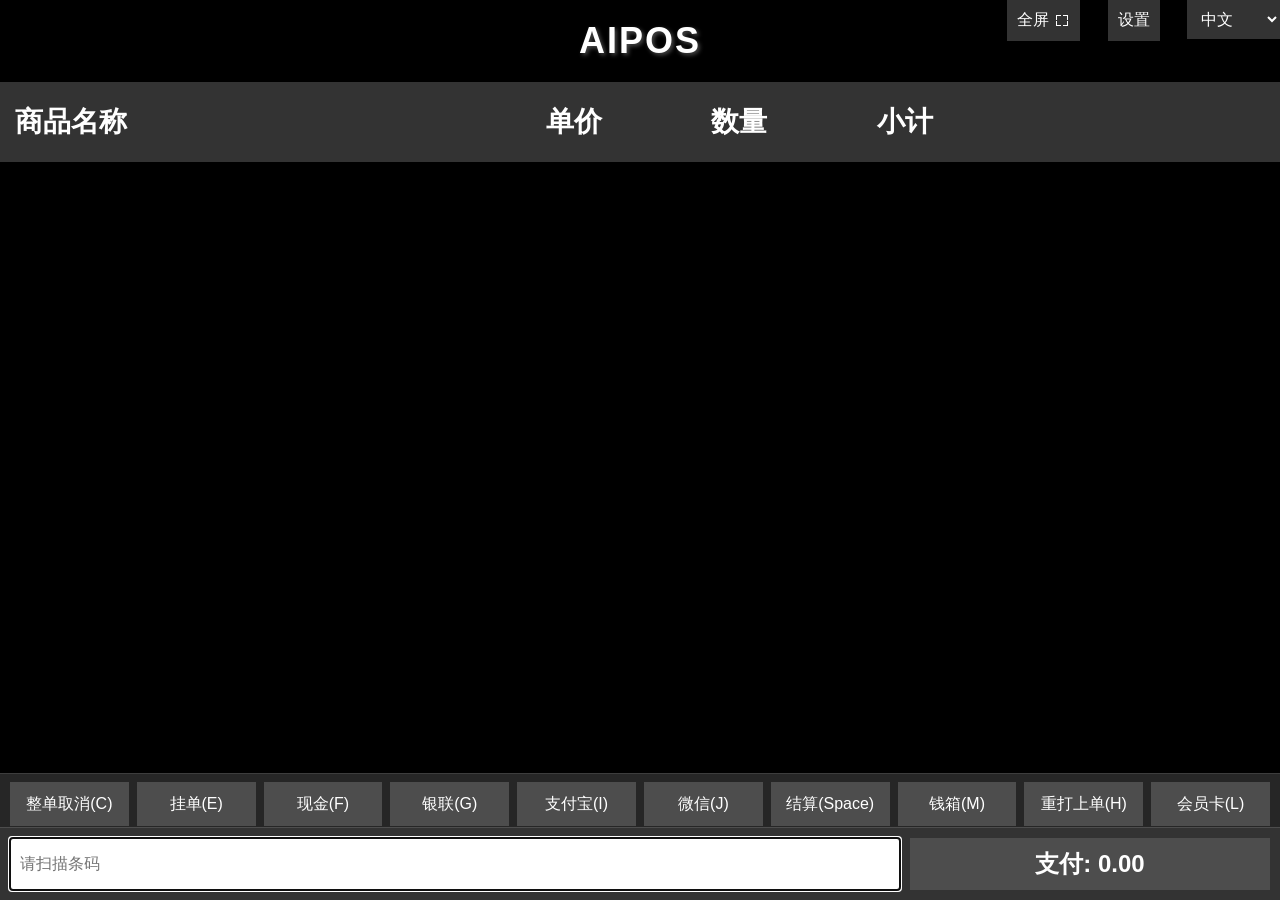
<file: aipos.html>
<!DOCTYPE html>
<html lang="zh">
<head>
    <meta charset="UTF-8">
    <meta name="viewport" content="width=device-width, initial-scale=1.0">
    <title>AIPOS</title>
    <style>
        * {
            margin: 0;
            padding: 0;
            box-sizing: border-box;
            font-family: "Microsoft YaHei", "SimHei", sans-serif;
        }

        body {
            background-color: #000000;
            color: #ffffff;
            min-height: 100vh;
            display: flex;
            flex-direction: column;
            overflow: hidden;
        }

        .header {
            padding: 10px 20px;
            display: flex;
            justify-content: space-between;
            align-items: center;
            background-color: #000000;
        }

        .title {
            font-size: 36px;
            font-weight: bold;
            text-align: center;
            flex-grow: 1;
            color: #ffffff;
            text-shadow: 2px 2px 4px rgba(255, 255, 255, 0.3);
            letter-spacing: 2px;
            padding: 10px 0;
        }

        .language-selector {
            position: absolute;
            right: 0;
            top: 0;
            background-color: #333333;
            color: white;
            border: none;
            padding: 10px;
            font-size: 16px;
            cursor: pointer;
        }

        .fullscreen-btn {
            position: absolute;
            right: 200px;
            top: 0;
            background-color: #333333;
            color: white;
            border: none;
            padding: 10px;
            font-size: 16px;
            cursor: pointer;
            display: flex;
            align-items: center;
            gap: 5px;
        }

        .fullscreen-btn:hover {
            background-color: #4d4d4d;
        }

        .scale-settings-btn {
            position: absolute;
            right: 120px;
            top: 0;
            background-color: #333333;
            color: white;
            border: none;
            padding: 10px;
            font-size: 16px;
            cursor: pointer;
        }

        .scale-settings-btn:hover {
            background-color: #4d4d4d;
        }

        .main-content {
            flex: 1;
            display: flex;
            flex-direction: column;
            background-color: #000000;
            position: relative;
            height: calc(100vh - 60px); /* 减去header的高度 */
        }

        .product-list {
            flex: 1;
            overflow-y: auto;
            background-color: #000000;
            padding-bottom: 130px; /* 为操作区和底部输入区留出空间 */
        }

        .product-header {
            display: grid;
            grid-template-columns: 1.6fr 0.5fr 0.5fr 1.2fr;
            padding: 0 5px 0 15px;
            background-color: #333333;
            font-size: 28px;
            font-weight: bold;
            position: sticky;
            top: 0;
            height: 80px;
            line-height: 80px;
            text-align: left;
        }

        .product-item {
            display: grid;
            grid-template-columns: 1.6fr 0.5fr 0.5fr 1.2fr;
            padding: 0 5px 0 15px;
            background-color: #4d4d4d;
            border-bottom: 1px solid #333333;
            font-size: 20px;
            height: 60px;
            line-height: 60px;
            text-align: left;
        }

        .product-item:nth-child(odd) {
            background-color: #404040;
        }

        .product-item.selected-item {
            background-color: #5f7f2f;
            outline: 2px solid #a4d34f;
        }

        .bottom-section {
            display: flex;
            padding: 10px;
            background-color: #333333;
            border-top: 1px solid #4d4d4d;
            position: fixed;
            bottom: 0;
            left: 0;
            right: 0;
            z-index: 100;
        }

        .action-section {
            display: flex;
            flex-wrap: wrap;
            gap: 8px;
            padding: 8px 10px;
            background-color: #262626;
            border-top: 1px solid #3d3d3d;
            position: fixed;
            bottom: 66px;
            left: 0;
            right: 0;
            z-index: 99;
        }

        .action-button {
            flex: 1;
            height: 44px;
            border: none;
            background-color: #4d4d4d;
            color: #ffffff;
            font-size: 16px;
            cursor: pointer;
        }


        .action-button:hover {
            background-color: #666666;
        }

        .barcode-input {
            flex: 1;
            padding: 10px;
            font-size: 16px;
            background-color: #ffffff;
            border: none;
            margin-right: 10px;
        }

        .total-section {
            display: flex;
            align-items: center;
            padding: 10px 20px;
            font-size: 24px;
            background-color: #4d4d4d;
            min-width: 360px;
            font-weight: bold;
            justify-content: center;
        }

        .modal {
            display: none;
            position: fixed;
            top: 0;
            left: 0;
            width: 100%;
            height: 100%;
            background-color: rgba(0, 0, 0, 0.7);
            justify-content: center;
            align-items: center;
        }

        .modal-content {
            background-color: #333333;
            padding: 20px;
            border-radius: 4px;
            width: 300px;
        }

        .modal-title {
            font-size: 18px;
            margin-bottom: 15px;
            text-align: center;
        }

        .modal-message {
            font-size: 16px;
            margin-bottom: 15px;
            text-align: center;
        }

        .modal-input {
            width: 100%;
            padding: 10px;
            border: none;
            border-radius: 4px;
            margin-bottom: 15px;
            font-size: 16px;
        }

        .modal-buttons {
            display: flex;
            justify-content: center;
            gap: 10px;
        }

        .modal-button {
            padding: 8px 15px;
            border: none;
            background-color: #4d4d4d;
            color: white;
            cursor: pointer;
            font-size: 14px;
        }

        .modal-button:hover {
            background-color: #666666;
        }

        .error-toast {
            display: none;
            position: fixed;
            top: 50%;
            left: 50%;
            transform: translate(-50%, -50%);
            background-color: rgba(255, 0, 0, 0.8);
            color: white;
            padding: 40px 72px;
            border-radius: 10px;
            font-size: 32px;
            line-height: 1.35;
            z-index: 1000;
            text-align: center;
            min-width: 520px;
            max-width: min(92vw, 900px);
            box-sizing: border-box;
        }

        /* 移动端响应式样式 */
        @media screen and (max-width: 768px) {
            .title {
                font-size: 24px;
                padding: 5px 0;
            }

            .fullscreen-btn {
                right: 150px;
                padding: 8px;
                font-size: 14px;
            }

            .scale-settings-btn {
                right: 80px;
                padding: 8px;
                font-size: 14px;
            }

            .language-selector {
                padding: 8px;
                font-size: 14px;
            }

            .product-header {
                grid-template-columns: 1.2fr 0.8fr 0.8fr 0.8fr;
                font-size: 16px;
                height: 50px;
                line-height: 50px;
                padding: 0 2px 0 8px;
            }

            .product-item {
                grid-template-columns: 1.2fr 0.8fr 0.8fr 0.8fr;
                font-size: 14px;
                height: 40px;
                line-height: 40px;
                padding: 0 2px 0 8px;
            }

            .bottom-section {
                padding: 5px;
            }

            .action-section {
                bottom: 56px;
                gap: 5px;
                padding: 5px;
            }

            .action-button {
                height: 38px;
                font-size: 12px;
            }


            .barcode-input {
                padding: 8px;
                font-size: 14px;
                margin-right: 5px;
            }

            .total-section {
                padding: 8px 10px;
                font-size: 18px;
                min-width: 120px;
            }

            .modal-content {
                width: 90%;
                max-width: 300px;
            }

            .modal-title {
                font-size: 16px;
            }

            .modal-message {
                font-size: 14px;
            }

            .modal-button {
                padding: 6px 12px;
                font-size: 12px;
            }

            .error-toast {
                font-size: 28px;
                padding: 32px 40px;
                min-width: 340px;
                max-width: 94vw;
            }

            .main-content {
                height: calc(100vh - 50px); /* 移动端header更小 */
            }

            .product-list {
                padding-bottom: 110px; /* 移动端预留两行底部区域 */
            }
        }

        /* 超小屏幕适配 */
        @media screen and (max-width: 480px) {
            .product-header {
                grid-template-columns: 1fr 0.8fr 0.8fr 0.8fr;
                font-size: 14px;
            }

            .product-item {
                grid-template-columns: 1fr 0.8fr 0.8fr 0.8fr;
                font-size: 12px;
            }

            .total-section {
                min-width: 100px;
                font-size: 16px;
            }
        }
    </style>
</head>
<body>
    <div class="header">
        <div class="title">AIPOS</div>
        <button class="fullscreen-btn" id="fullscreenBtn">
            <span>全屏</span>
            <svg width="16" height="16" viewBox="0 0 16 16" fill="none" xmlns="http://www.w3.org/2000/svg">
                <path d="M3 3h4V2H2v5h1V3zm10 0h-4V2h5v5h-1V3zM3 13H2v-5h1v4h4v1H3zm10 0h-4v-1h4v-4h1v5h-1z" fill="currentColor"/>
            </svg>
        </button>
        <button class="scale-settings-btn" id="scaleSettingsBtn">设置</button>
        <select class="language-selector" id="languageSelect">
            <option value="中文">中文</option>
            <option value="English">English</option>
        </select>
    </div>

    <div class="main-content">
        <div class="product-list">
            <div class="product-header">
                <div>品名</div>
                <div>单价</div>
                <div>数量/重量</div>
                <div>小计</div>
            </div>
            <div id="productList"></div>
        </div>

        <div class="action-section">
            <button class="action-button" id="btnCancelOrder">整单取消(C)</button>
            <button class="action-button" id="btnHoldOrder">挂单(E)</button>
            <button class="action-button" id="btnCashPay">现金(F)</button>
            <button class="action-button" id="btnUnionPay">银联(G)</button>
            <button class="action-button" id="btnAlipay">支付宝(I)</button>
            <button class="action-button" id="btnWechatPay">微信(J)</button>
            <button class="action-button" id="btnSettle">结算(Space)</button>
            <button class="action-button" id="btnCashDrawer">钱箱(M)</button>
            <button class="action-button" id="btnReprintLast">重打上单(H)</button>
            <button class="action-button" id="btnMemberCard">会员卡(L)</button>
        </div>

        <div class="bottom-section">
            <input type="text" class="barcode-input" id="barcodeInput" placeholder="请扫描或输入条码" autofocus>
            <div class="total-section" id="totalAmount">支付: ¥0.00</div>
        </div>
    </div>

    <div class="modal" id="paymentModal">
        <div class="modal-content">
            <div class="modal-title" id="paymentModalTitle">支付确认</div>
            <div class="modal-message" id="paymentModalMessage">请扫码支付</div>
            <div class="modal-buttons">
                <button class="modal-button" id="cancelPayment">取消</button>
                <button class="modal-button" id="confirmPayment">确认</button>
            </div>
        </div>
    </div>

    <div class="modal" id="scaleConfigModal">
        <div class="modal-content">
            <div class="modal-title" id="scaleConfigModalTitle">核销秤IP</div>
            <input type="text" class="modal-input" id="scaleIpInput" placeholder="请输入秤IP，例如 192.168.1.10">
            <div class="modal-buttons">
                <button class="modal-button" id="cancelScaleConfig">取消</button>
                <button class="modal-button" id="saveScaleConfig">保存</button>
            </div>
        </div>
    </div>

    <div class="error-toast" id="errorModal">
        <span id="errorMessage"></span>
    </div>

    <script src="js/language.js"></script>
    <script src="js/barcode.js"></script>
    <script src="js/main.js"></script>
</body>
</html>
</file>
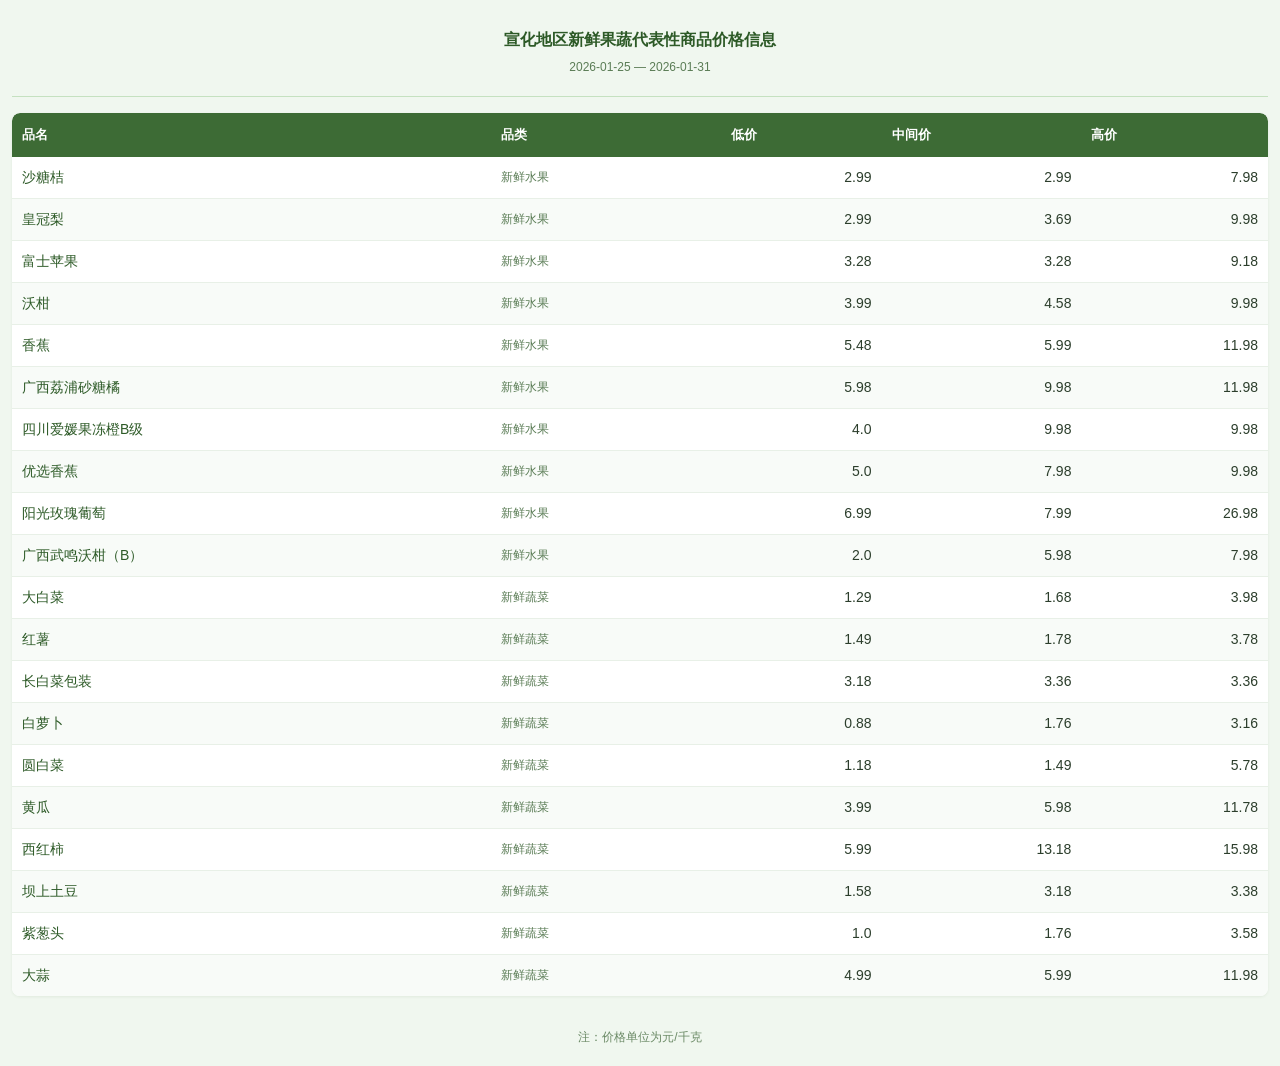
<file: price/top10.html>
<!DOCTYPE html>
<html lang="zh-CN">
<head>
	<meta charset="UTF-8">
	<meta name="viewport" content="width=device-width, initial-scale=1.0, maximum-scale=1.0, user-scalable=no">
	<title>宣化地区新鲜果蔬价格</title>
	<style>
		* {
			box-sizing: border-box;
			margin: 0;
			padding: 0;
		}
		body {
			font-family: -apple-system, BlinkMacSystemFont, "Segoe UI", Roboto, "Helvetica Neue", sans-serif;
			font-size: 14px;
			line-height: 1.5;
			color: #2c3e2c;
			background: #f0f7ef;
			min-height: 100vh;
			padding: 12px;
		}
		.page-header {
			text-align: center;
			padding: 16px 0 20px;
			border-bottom: 1px solid #c5e1c0;
		}
		.page-title {
			font-size: 16px;
			font-weight: 600;
			color: #2d5a27;
			margin-bottom: 6px;
		}
		.page-date {
			font-size: 12px;
			color: #5a7c55;
		}
		.table-wrap {
			overflow-x: auto;
			margin: 16px 0;
			background: #fff;
			border-radius: 8px;
			box-shadow: 0 1px 3px rgba(45, 90, 39, 0.08);
		}
		table {
			width: 100%;
			border-collapse: collapse;
			min-width: 280px;
		}
		th {
			background: #3d6b35;
			color: #fff;
			font-weight: 600;
			text-align: left;
			padding: 12px 10px;
			font-size: 13px;
		}
		th:first-child {
			border-radius: 8px 0 0 0;
		}
		th:last-child {
			border-radius: 0 8px 0 0;
		}
		td {
			padding: 10px;
			border-bottom: 1px solid #e8f0e7;
		}
		tr:last-child td {
			border-bottom: none;
		}
		tr:nth-child(even) {
			background: #f8fbf8;
		}
		.name-col {
			color: #2d5a27;
			font-weight: 500;
		}
		.cat-fruit {
			color: #5a7c55;
			font-size: 12px;
		}
		.price-col {
			text-align: right;
			font-variant-numeric: tabular-nums;
		}
		.footer-note {
			text-align: center;
			font-size: 12px;
			color: #6b8a66;
			padding: 16px 0 8px;
		}
	</style>
</head>
<body>
	<header class="page-header">
		<h1 class="page-title">宣化地区新鲜果蔬代表性商品价格信息</h1>
		<p class="page-date">2026-01-25 — 2026-01-31</p>
	</header>

	<div class="table-wrap">
		<table>
			<thead>
				<tr>
					<th>品名</th>
					<th>品类</th>
					<th>低价</th>
					<th>中间价</th>
					<th>高价</th>
				</tr>
			</thead>
			<tbody>
				<tr><td class="name-col">沙糖桔</td><td class="cat-fruit">新鲜水果</td><td class="price-col">2.99</td><td class="price-col">2.99</td><td class="price-col">7.98</td></tr>
				<tr><td class="name-col">皇冠梨</td><td class="cat-fruit">新鲜水果</td><td class="price-col">2.99</td><td class="price-col">3.69</td><td class="price-col">9.98</td></tr>
				<tr><td class="name-col">富士苹果</td><td class="cat-fruit">新鲜水果</td><td class="price-col">3.28</td><td class="price-col">3.28</td><td class="price-col">9.18</td></tr>
				<tr><td class="name-col">沃柑</td><td class="cat-fruit">新鲜水果</td><td class="price-col">3.99</td><td class="price-col">4.58</td><td class="price-col">9.98</td></tr>
				<tr><td class="name-col">香蕉</td><td class="cat-fruit">新鲜水果</td><td class="price-col">5.48</td><td class="price-col">5.99</td><td class="price-col">11.98</td></tr>
				<tr><td class="name-col">广西荔浦砂糖橘</td><td class="cat-fruit">新鲜水果</td><td class="price-col">5.98</td><td class="price-col">9.98</td><td class="price-col">11.98</td></tr>
				<tr><td class="name-col">四川爱媛果冻橙B级</td><td class="cat-fruit">新鲜水果</td><td class="price-col">4.0</td><td class="price-col">9.98</td><td class="price-col">9.98</td></tr>
				<tr><td class="name-col">优选香蕉</td><td class="cat-fruit">新鲜水果</td><td class="price-col">5.0</td><td class="price-col">7.98</td><td class="price-col">9.98</td></tr>
				<tr><td class="name-col">阳光玫瑰葡萄</td><td class="cat-fruit">新鲜水果</td><td class="price-col">6.99</td><td class="price-col">7.99</td><td class="price-col">26.98</td></tr>
				<tr><td class="name-col">广西武鸣沃柑（B）</td><td class="cat-fruit">新鲜水果</td><td class="price-col">2.0</td><td class="price-col">5.98</td><td class="price-col">7.98</td></tr>
				<tr><td class="name-col">大白菜</td><td class="cat-fruit">新鲜蔬菜</td><td class="price-col">1.29</td><td class="price-col">1.68</td><td class="price-col">3.98</td></tr>
				<tr><td class="name-col">红薯</td><td class="cat-fruit">新鲜蔬菜</td><td class="price-col">1.49</td><td class="price-col">1.78</td><td class="price-col">3.78</td></tr>
				<tr><td class="name-col">长白菜包装</td><td class="cat-fruit">新鲜蔬菜</td><td class="price-col">3.18</td><td class="price-col">3.36</td><td class="price-col">3.36</td></tr>
				<tr><td class="name-col">白萝卜</td><td class="cat-fruit">新鲜蔬菜</td><td class="price-col">0.88</td><td class="price-col">1.76</td><td class="price-col">3.16</td></tr>
				<tr><td class="name-col">圆白菜</td><td class="cat-fruit">新鲜蔬菜</td><td class="price-col">1.18</td><td class="price-col">1.49</td><td class="price-col">5.78</td></tr>
				<tr><td class="name-col">黄瓜</td><td class="cat-fruit">新鲜蔬菜</td><td class="price-col">3.99</td><td class="price-col">5.98</td><td class="price-col">11.78</td></tr>
				<tr><td class="name-col">西红柿</td><td class="cat-fruit">新鲜蔬菜</td><td class="price-col">5.99</td><td class="price-col">13.18</td><td class="price-col">15.98</td></tr>
				<tr><td class="name-col">坝上土豆</td><td class="cat-fruit">新鲜蔬菜</td><td class="price-col">1.58</td><td class="price-col">3.18</td><td class="price-col">3.38</td></tr>
				<tr><td class="name-col">紫葱头</td><td class="cat-fruit">新鲜蔬菜</td><td class="price-col">1.0</td><td class="price-col">1.76</td><td class="price-col">3.58</td></tr>
				<tr><td class="name-col">大蒜</td><td class="cat-fruit">新鲜蔬菜</td><td class="price-col">4.99</td><td class="price-col">5.99</td><td class="price-col">11.98</td></tr>
			</tbody>
		</table>
	</div>

	<footer class="footer-note">注：价格单位为元/千克</footer>
</body>
</html>
</file>
